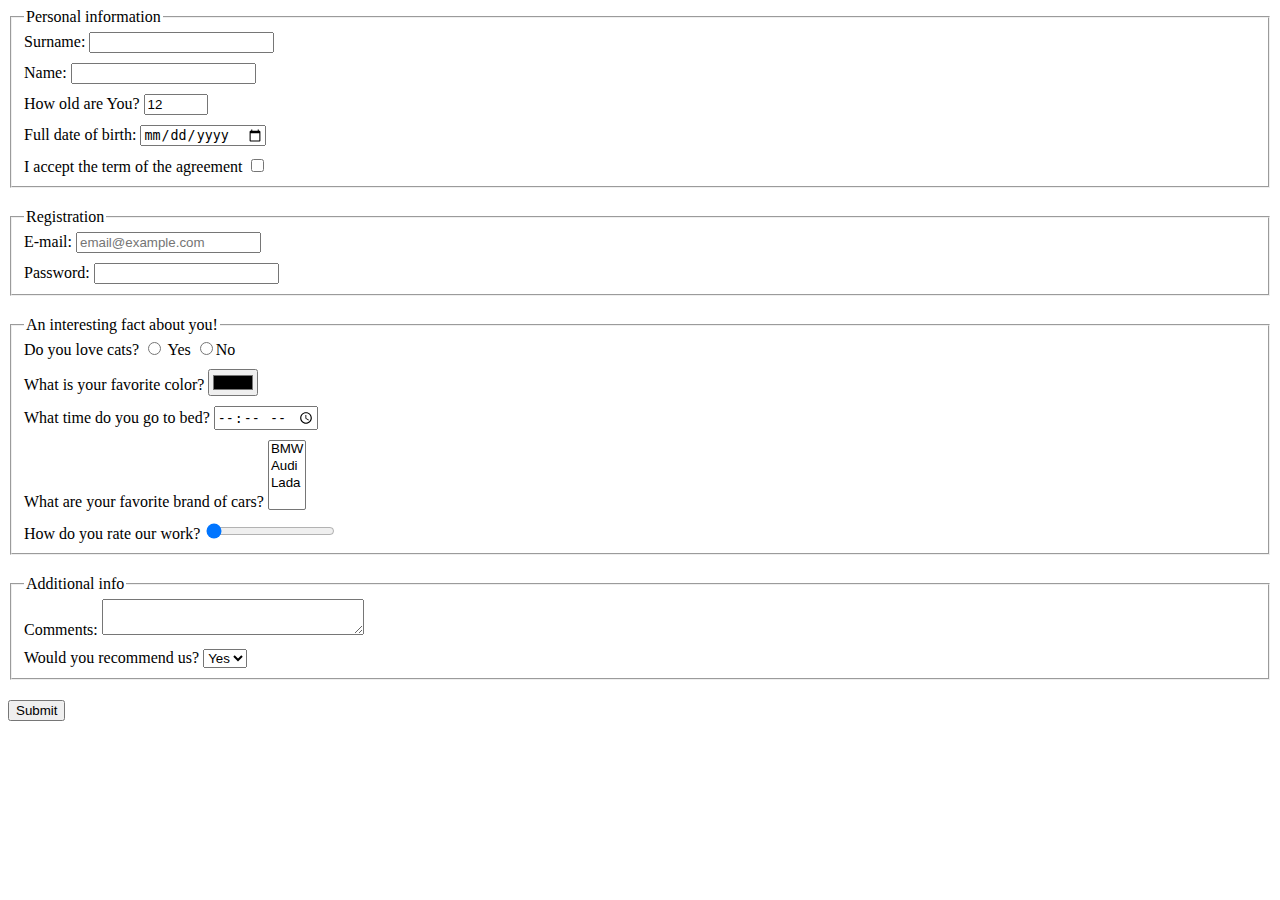
<file: index.html>
<!doctype html><html lang="en"><head><meta charset="UTF-8"><meta name="viewport" content="width=device-width, user-scalable=no, initial-scale=1.0, maximum-scale=1.0, minimum-scale=1.0"><meta http-equiv="X-UA-Compatible" content="ie=edge"><title>HTML Form</title><link rel="stylesheet" href="style.0f8ddc36.css"></head><body> <form action="https://mate-academy-form-lesson.herokuapp.com/create-application"> <fieldset class="fieldset"> <legend>Personal information</legend> <label class="label" for="surname"> Surname: <input name="txt-surname" type="text" id="surname" autocomplete="off" minlength="4" maxlength="24"> </label> <label class="label" for="name"> Name: <input name="txt-name" type="text" id="name" autocomplete="off"> </label> <label class="label" for="age"> How old are You? <input name="txt-age" id="age" type="number" min="1" max="100" value="12"> </label> <label class="label" for="date"> Full date of birth: <input name="txt-age" id="date" type="date"> </label> <label class="label" for="terms"> I accept the term of the agreement <input name="chk-terms" id="terms" type="checkbox"> </label> </fieldset> <fieldset class="fieldset"> <legend>Registration</legend> <label class="label" for="txt-email"> E-mail: <input name="chk-terms" type="email" id="txt-email" placeholder="email@example.com" required> </label> <label class="label" for="txt-pswrd"> Password: <input name="chk-terms" id="txt-pswrd" type="password" required> </label> </fieldset> <fieldset class="fieldset"> <legend>An interesting fact about you!</legend> <label class="label" for="radio"> Do you love cats? <input name="radio" id="radio-y" type="radio" value="Y"> <label for="radio-y" class="radio-label">Yes</label> <input name="radio" id="radio-n" type="radio" value="N"><label for="radio-n" class="radio-label">No</label> </label> <label class="label" for="color"> What is your favorite color? <input name="color" id="color" type="color"> </label> <label class="label" for="time-to-bed"> What time do you go to bed? <input name="color" id="time-to-bed" type="time"> </label> <label class="label" for="select"> What are your favorite brand of cars? <select name="select-brand" id="select" multiple> <option value="BMW">BMW</option> <option value="Audi">Audi</option> <option value="Lada">Lada</option> </select> </label> <label class="label" for="range"> How do you rate our work? <input class="form-field" type="range" name="range" id="range" value="0" min="0" max="10"> </label> </fieldset> <fieldset class="fieldset"> <legend>Additional info</legend> <label class="label" for="textarea"> Comments: <textarea name="textarea" id="textarea" cols="30" rows="2">
          </textarea> </label> <label class="label" for="recommend"> Would you recommend us? <select name="select-recommend" id="recommend" required> <option value="1">Yes</option> <option value="0">No</option> </select> </label> </fieldset> <button name="btn-submit" type="submit"> Submit </button> </form> <script type="text/javascript" src="main.5883b77c.js"></script> </body></html>
</file>
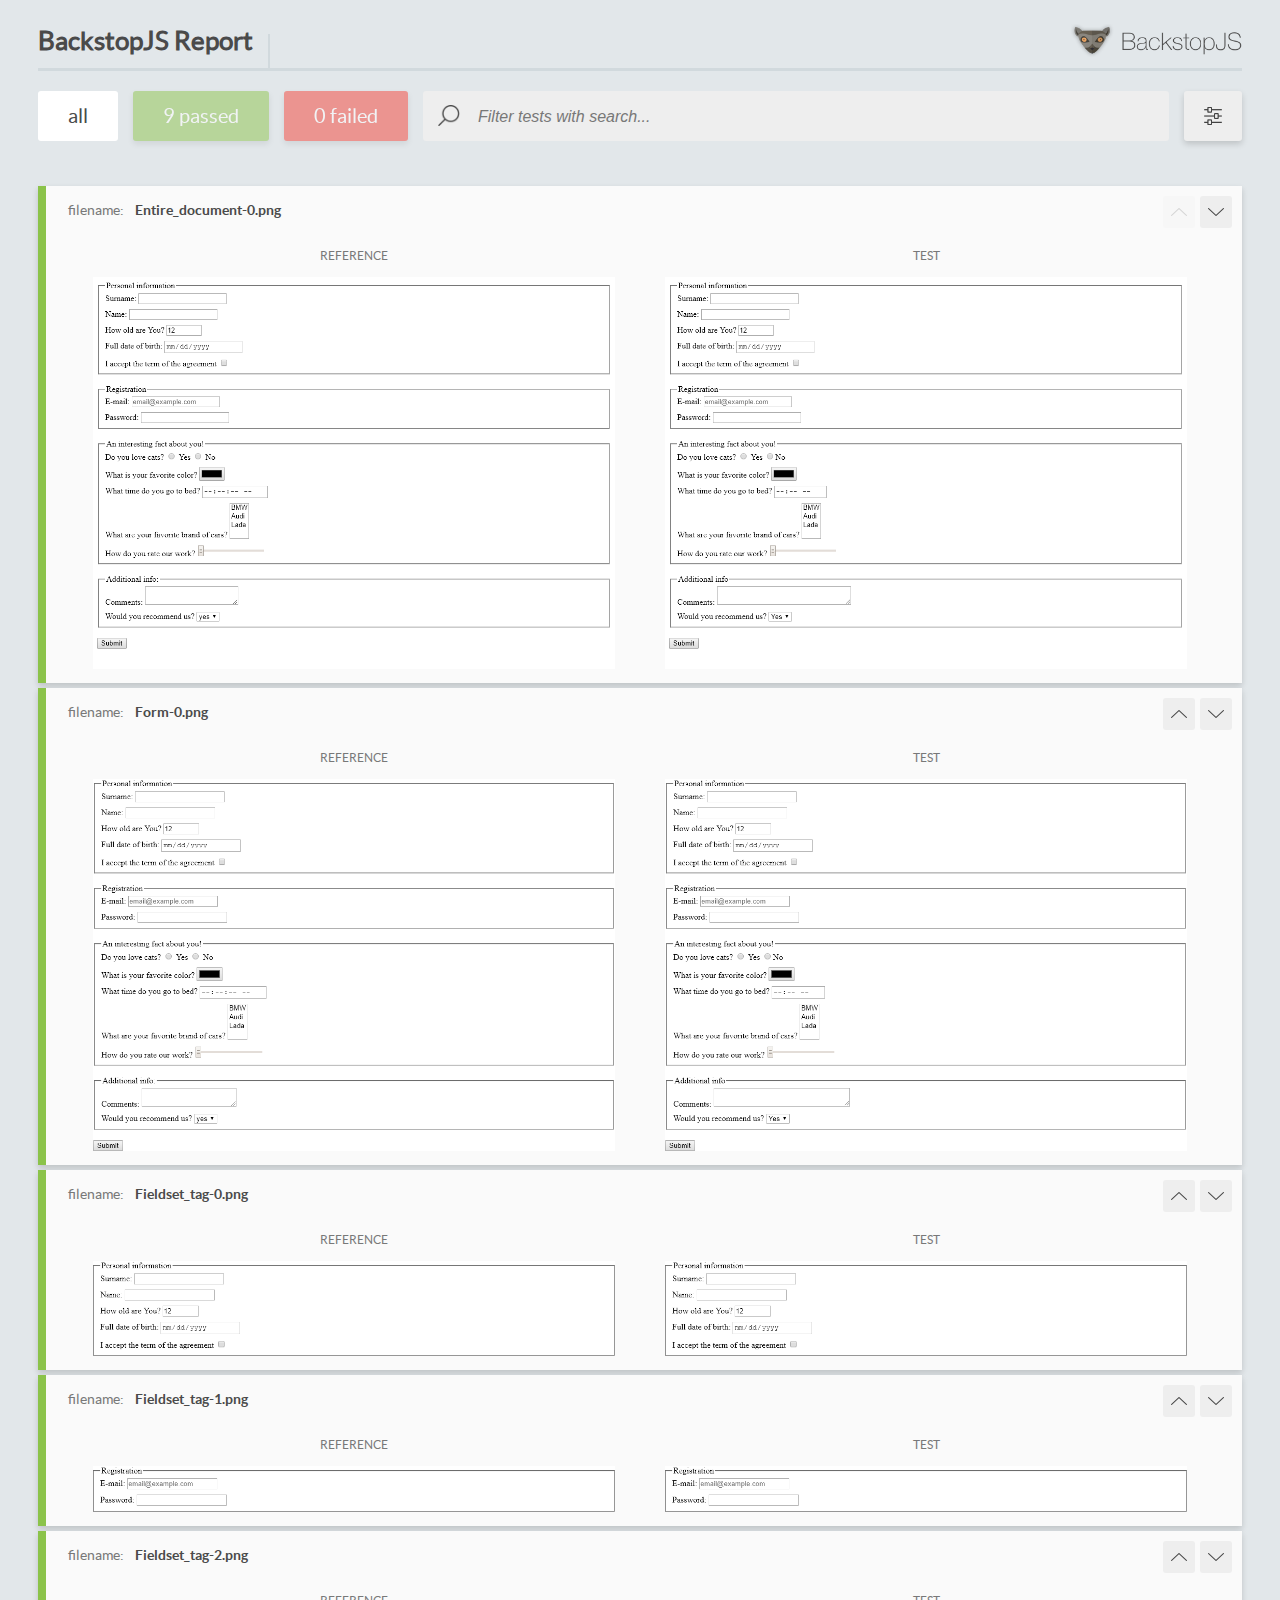
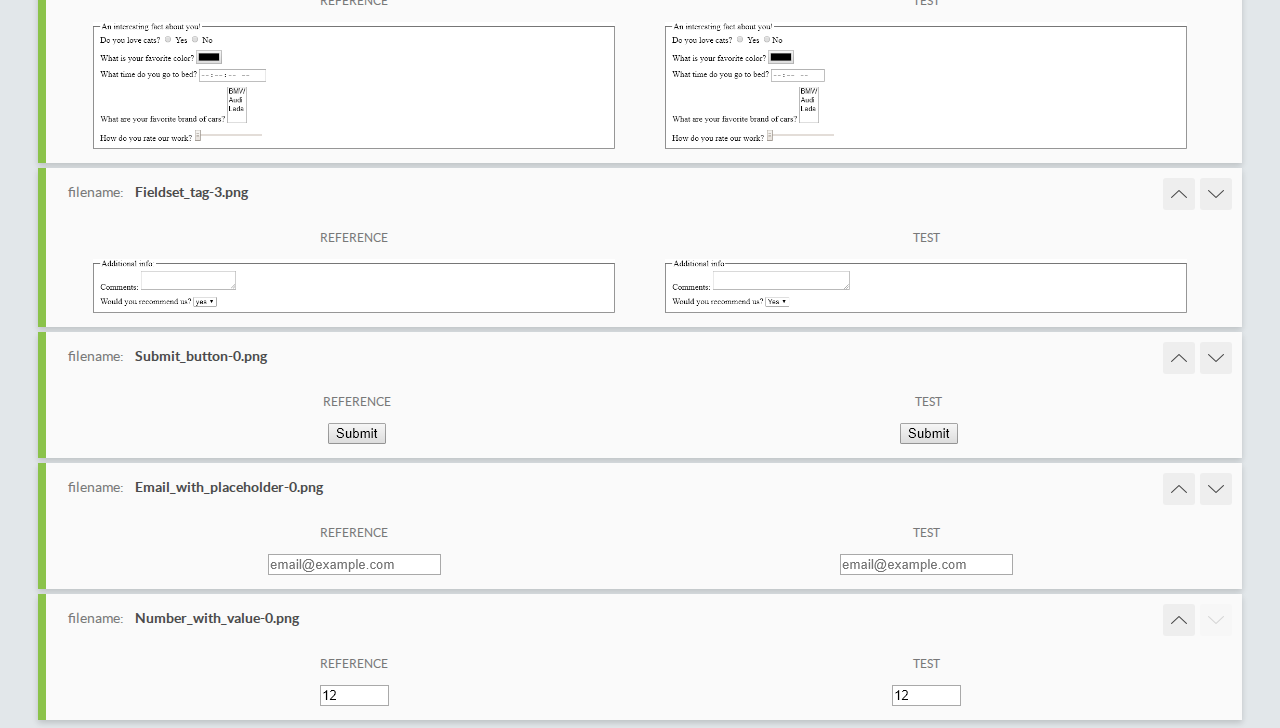
<file: report/html_report/index.html>
<!DOCTYPE html>
<html>
  <head>
    <meta charset="utf-8">
    <title>BackstopJS Report</title>

    <style>
      @font-face {
          font-family: 'latoregular';
          src: url('./assets/fonts/lato-regular-webfont.woff2') format('woff2'),
              url('./assets/fonts/lato-regular-webfont.woff') format('woff');
          font-weight: 400;
          font-style: normal;
      }
      @font-face {
          font-family: 'latobold';
          src: url('./assets/fonts/lato-bold-webfont.woff2') format('woff2'),
              url('./assets/fonts/lato-bold-webfont.woff') format('woff');
          font-weight: 700;
          font-style: normal;
      }

      .ReactModal__Body--open {
          overflow: hidden;
      }
      .ReactModal__Body--open .header {
        display: none;
      }

    </style>
  </head>
  <body style="background-color: #E2E7EA">
    <div id="root">

    </div>
    <script type="text/javascript">
      function report (report) { // eslint-disable-line no-unused-vars
        window.tests = report;
      }
    </script>
    <script type="text/javascript" src="config.js"></script>
    <script type="text/javascript" src="index_bundle.js"></script>
  </body>
</html>
</file>
<file: style.0f8ddc36.css>
html{margin:0;padding:0}.label{display:block;margin-bottom:10px}.fieldset{margin-bottom:20px;padding-bottom:0}
/*# sourceMappingURL=style.0f8ddc36.css.map */
</file>
